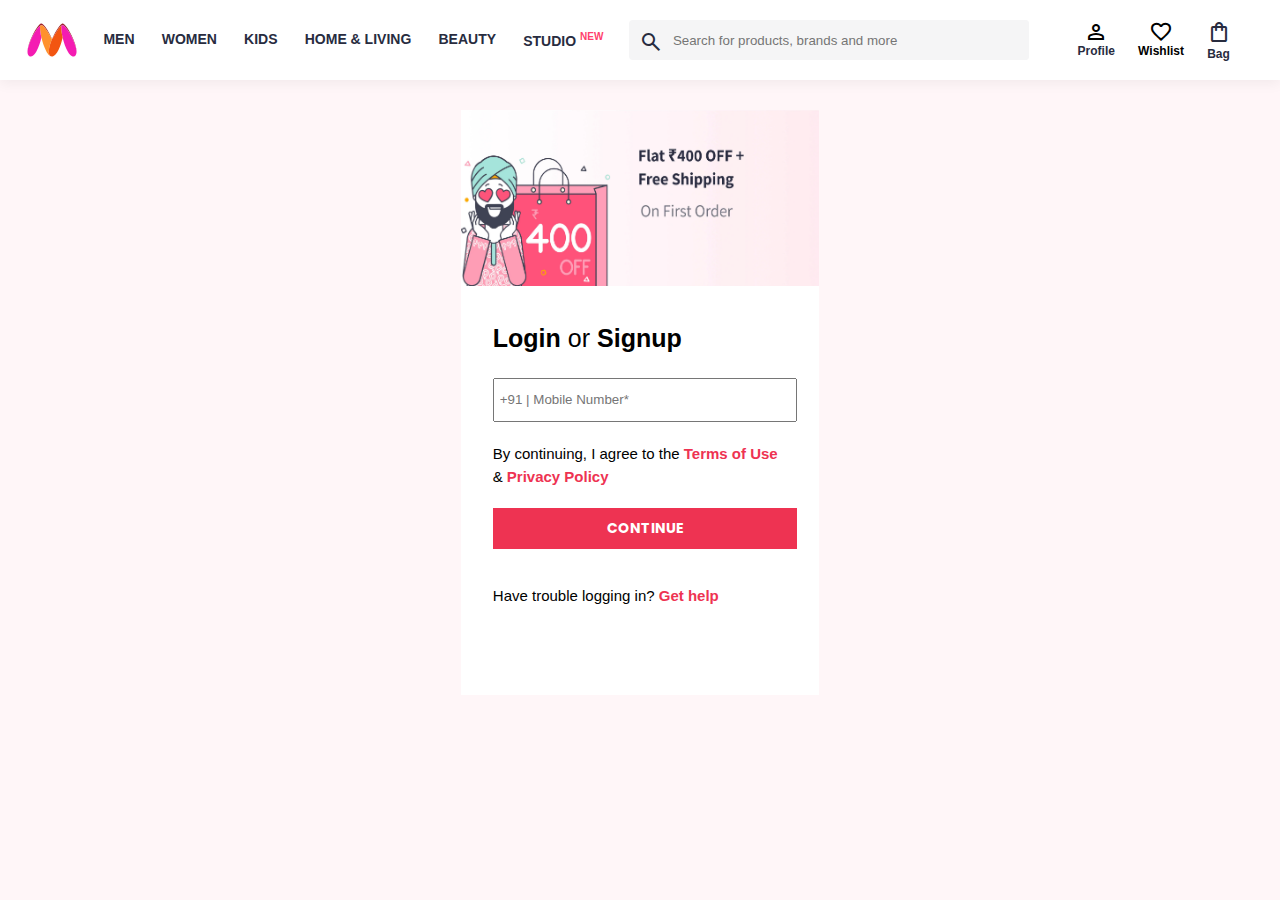
<file: Myntra/profile/Profile.html>
<!DOCTYPE html>
<html lang="en">
<head>
    <meta charset="UTF-8">
    <meta name="viewport" content="width=device-width, initial-scale=1.0">
    <title>Login Page</title>
    <link rel="icon" type="image/png" href="[data-uri]" sizes="64x64">
    <link rel="stylesheet" href="login.css">
    <link rel="stylesheet" href="https://cdnjs.cloudflare.com/ajax/libs/font-awesome/6.4.0/css/all.min.css">
    <link rel="stylesheet" href="https://fonts.googleapis.com/css2?family=Material+Symbols+Outlined:opsz,wght,FILL,GRAD@20..48,100..700,0..1,-50..200" />
    <link rel="stylesheet" href="navbar.css">
</head>
<body>
    <!--Navbar-->
    <header>
        <div class="logo_container">
            <a href="http://127.0.0.1:5500/Myntra/index.html"><img src="./myntra_logo.svg" alt="myntra logo"></a>
        </div>
        <nav class="nav_bar">
            <a href="#">Men</a>
            <a href="#">Women</a>
            <a href="#">Kids</a>
            <a href="#">Home & Living</a>
            <a href="#">Beauty</a>
            <a href="#">Studio <sup>NEW</sup> </a>
        </nav>
        <div class="search_bar">
            <!-- this is for the search icon -->
            <span class="material-symbols-outlined search_icon">search</span>
            <!-- this is for the input area -->
            <input type="text" class="search_text" placeholder="Search for products, brands and more">
        </div>
        <div class="action_bar">
            <div class="action_container">
                <span class="material-symbols-outlined action_icon">person</span>
                <a href="http://127.0.0.1:5500/Myntra/Profile.html"><div class="action_name">Profile</div></a>
            </div>

            <div class="action_container">
                <span class="material-symbols-outlined">favorite</span>
                <div class="action_name">Wishlist</div>
            </div>

            <div class="action_container">
                <a class="action_name" href="http://127.0.0.1:5500/Myntra/bag/bag.html">
                    <span class="material-symbols-outlined">shopping_bag</span>
                    <div class="action_name">Bag</div>
                </a>
            </div>
        </div>
    </header>
     
     <!--Login Page-->
    <div class="wrapper2">
        <img src="./login.webp" alt="" srcset="">
        <p id="sign"><b>Login</b> <span style="font-weight: lighter; font: size 17px;">or </span><b>Signup</b></p>
        <input type="number" name="" id="mobile" placeholder="+91 | Mobile Number*">
        <p id="terms"><span style="font-weight: lighter">By continuing, I agree to the </span><b><a href="https://www.myntra.com/termsofuse" style=" color:rgb(238, 51, 82); text-decoration: none">Terms of Use</a></b> <span style="font-weight: lighter"> &</span> <a href="https://www.myntra.com/privacypolicy" style=" color:rgb(238, 51, 82); text-decoration: none"><b>Privacy Policy</b></a></p>
       <a href="home.html"><button id="btn">CONTINUE</button></a>
       <p id="help"><span style="font-weight: lighter">Have trouble logging in?</span><a href="https://www.myntra.com/recovery" style=" color:rgb(238, 51, 82); text-decoration: none;"><b> Get help</b></a></p>
        
    </div>
    
</body>
</html>
</file>
<file: Myntra/profile/login.css>
@import url('https://fonts.googleapis.com/css2?family=Heebo:wght@300;400&family=Playfair:wght@300&family=Poppins:wght@200;400&display=swap');

*{
    margin:0;
    padding:0;
    box-sizing: border-box;
}

body{
    background-color: rgb(255, 246, 248);
}
.wrapper2{
    width:28%;
    height:65vh;
    background: white;
    display: block;
    margin-inline:auto;
    margin-top : 30px;
}
img{
    width:100%;
    height:30%
}
#sign{
    margin-inline: 2rem;
    padding-top:30px;
    padding-bottom: 20px;
    font-size: 25px;
    font-family: 'Poppins', sans-serif;
}
#mobile{
    margin-inline:2rem;
    width:85%;
    height:25px;
    margin-bottom:10px;
    padding-block:20px;
    padding-left:5px;
}
#terms{
    margin-inline: 2rem;
    padding-block:10px;
    font-weight: light;
    font-family: 'Poppins', sans-serif;
    font-size: 15px;
   
}
#btn{
    margin-inline: 2rem;
    width:85%;
    font-family: 'Poppins', sans-serif;
    background: rgb(238, 51, 82) ;
    border: none;
    color:white;
    font-weight: bold;
    padding-block:10px;
    font-size: 14px;
    margin-top:10px;
    margin-bottom:25px;
    cursor: pointer;

}
#help{
    margin-inline: 2rem;
    padding-top:10px;
    font-weight: light;
    font-family: 'Poppins', sans-serif;
    font-size: 15px;
}
</file>
<file: Myntra/profile/navbar.css>
*{
    margin: 0;
    padding: 0;
    box-sizing: border-box;
    font-family: Assistant,-apple-system,BlinkMacSystemFont,Segoe UI,Roboto,Helvetica,Arial,sans-serif;
}

header{
    display: flex;
    height: 80px;
    align-items: center;
    justify-content: space-between;
    padding: 0 2%;
    box-shadow: 0 4px 12px 0 rgba(0,0,0,.05);
    position: sticky;
    top: 0px;
    background-color: white;
}

.logo_container{
    height: 36px;
}

.logo_container img{
    height: 100%;
}

/* navigation links */
.nav_bar{
    display: flex;
    font-size: 14px;
    font-weight: 700;
    text-transform: uppercase;
    justify-content: space-between;
    min-width: 500px;
}

.nav_bar a{
    text-decoration: none;
    color: #282c3f;
}

.nav_bar a sup{
    color: #ff3f6c;
    font-size: 10px;
}


/* search box */

.search_bar{
    display: flex;
    height: 40px;
    min-width: 400px;
    background-color: #f5f5f6;
    border-radius: 4px 4px 4px 4px;
}

.search_icon{
    box-sizing: content-box;
    padding: 10px;
    color:#282c3f;
}

.search_text{
    flex-grow: 1;
    background-color: #f5f5f6;
    border-radius: 4px 4px 4px 4px;
    border: 0;
}

.search_text:focus{
   outline: none; 
}


/* action section */
.action_bar{
    display: flex;
    min-width: 200px;
    justify-content: space-evenly;
}

.action_container{
    display: flex;
    flex-direction: column;
    align-items: center;
    font-size: 12px;
    font-weight: 700;
    cursor: pointer;
}

*, *::after, *::before {
    box-sizing: border-box;
    font-family: Assistant,-apple-system,BlinkMacSystemFont,Segoe UI,Roboto,Helvetica,Arial,sans-serif;
  }
  
  .modal {
    position: fixed;
    top: 50%;
    left: 50%;
    transform: translate(-50%, -50%) scale(0);
    transition: 200ms ease-in-out;
    border: 1px solid black;
    border-radius: 10px;
    z-index: 10;
    background-color: white;
    width: 500px;
    max-width: 80%;
  }
  
  .modal.active {
    transform: translate(-50%, -50%) scale(1);
  }
  
  .modal-header {
    padding: 20px;
    display: flex;
    justify-content: center;
    align-items: center;
  }
  
  .title{
    font-size: 20px;
    font-weight: 600;
    color: #282c3f;
  }
  
  .modal-header .close-button {
    cursor: pointer;
    border: none;
    outline: none;
    background: none;
    font-size: 1.25rem;
    font-weight: bold;
  }
  
  .modal-body {
    padding: 10px 15px;
    font-size: 18px;
    color: #94989f;
    max-width: 380px;
    margin: 20px auto 0;
  }
  
  #overlay {
    position: fixed;
    opacity: 0;
    transition: 200ms ease-in-out;
    top: 0;
    left: 0;
    right: 0;
    bottom: 0;
    background-color: rgba(0, 0, 0, .5);
    pointer-events: none;
  }
  
  #overlay.active {
    opacity: 1;
    pointer-events: all;
  }
  
  .wishlistLogin-container {
    max-width: 980px;
    margin: 230px auto 180px;
    text-align: center;
  }
  
  .wishlistLogin-heading {
    font-size: 20px;
    font-weight: 600;
    color: #282c3f;
  }
  
  .wishlistLogin-info {
    font-size: 18px;
    color: #94989f;
    max-width: 380px;
    margin: 20px auto 0px 90px;
  }
  
  .wishlistLogin-icon {
    margin: 43px 0 50px;
    display: inline-block;
  }
  
  .sprites-emptyIcon {
    width: 96px;
    height: 105px;
    background-position: -1163px 0;
  }
  
  .wishlistLogin-button {
    border: 1px solid #3466e8;
    border-radius: 4px;
    font-size: 18px;
    font-weight: 600;
    padding: 14.5px 51px;
    color: #3466e8;
    cursor: pointer;
    display: inline-block;
    margin-bottom: 50px;
    margin-left: 160px;
  }
  
  a {
    background-color: transparent;
    text-decoration: none;
    color: #282c3f;
  }
  
  .myntraweb-sprite {
    background: url(./images/MyntraWebSprite_27_01_2021.png);
    background-size: 92px;
    background-repeat: no-repeat;
    display: inline-block;
    margin-bottom: 85px;
    margin-left: 190px;
  }
  
  .logo{
    height: 100px;
    padding: 0px 195px;
    margin-bottom: 80px;
  }
</file>
